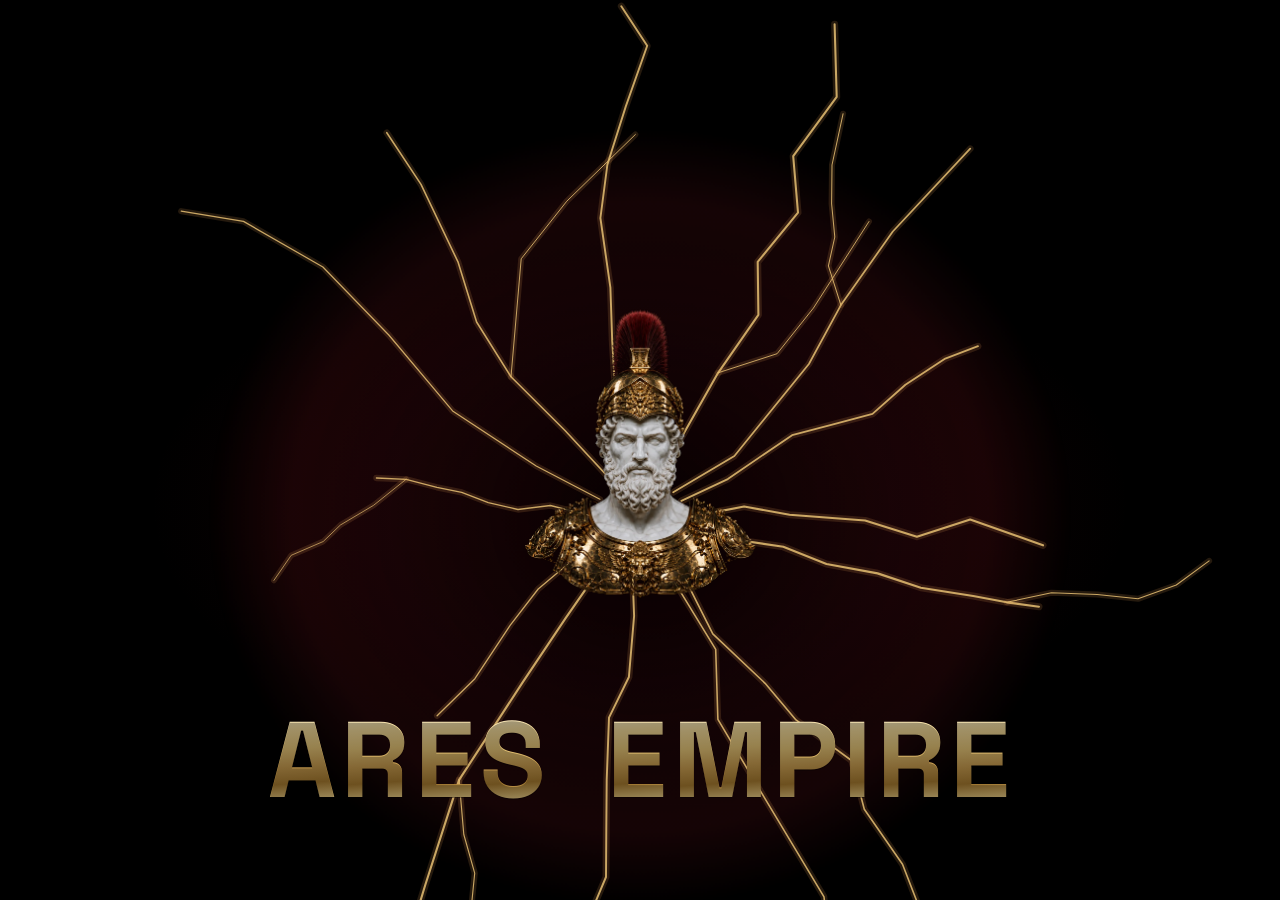
<file: web/index.html>
<!DOCTYPE html>
<html lang="en" data-theme="empire">
<head>
<meta charset="UTF-8" />
<meta name="viewport" content="width=device-width, initial-scale=1, viewport-fit=cover" />
<title>Ares Empire</title>
<link rel="icon" type="image/png" href="brand/ares-bust-icon.png" />
<link rel="apple-touch-icon" href="brand/ares-bust-icon.png" />
<!-- intro anti-flash: while the first-load intro is pending, keep the hub
     hidden behind the bust-slam so the empire never flashes before the intro morphs in.
     boot.jsx adds .ares-booting synchronously and removes it as the intro crossfades. -->
<style>html.ares-booting{background:#000}html.ares-booting #root{visibility:hidden}</style>
<!-- the intro bust downloads first, ahead of the scripts (the intro waits for it) -->
<link rel="preload" as="image" href="brand/ares-bust.webp" type="image/webp" fetchpriority="high" />
<link rel="stylesheet" href="fonts/fonts.css" />
<script src="vendor/lucide-0.460.0.js"></script>
<link rel="stylesheet" href="app/styles.css" />
<link rel="stylesheet" href="app/mobile.css" />
</head>
<body>
<div id="root"></div>

<script src="vendor/react-18.3.1.production.min.js"></script>
<script src="vendor/react-dom-18.3.1.production.min.js"></script>
<script src="vendor/babel-7.29.0.min.js"></script>

<!-- data + non-JSX modules (load before the JSX that consumes them) -->
<script src="app/empire-data.js"></script>
<script src="app/empire-api.js"></script>
<script src="app/empire-intro.js"></script>

<!-- JSX (compiled in-browser by Babel standalone, same as Aresium/Arestoteles) -->
<script type="text/babel" src="app/brand.jsx"></script>
<script type="text/babel" src="app/ring.jsx"></script>
<script type="text/babel" src="app/panels.jsx"></script>
<script type="text/babel" src="app/app.jsx"></script>
<script type="text/babel" src="app/mobile.jsx"></script>
<script type="text/babel" src="app/boot.jsx"></script>
</body>
</html>
</file>
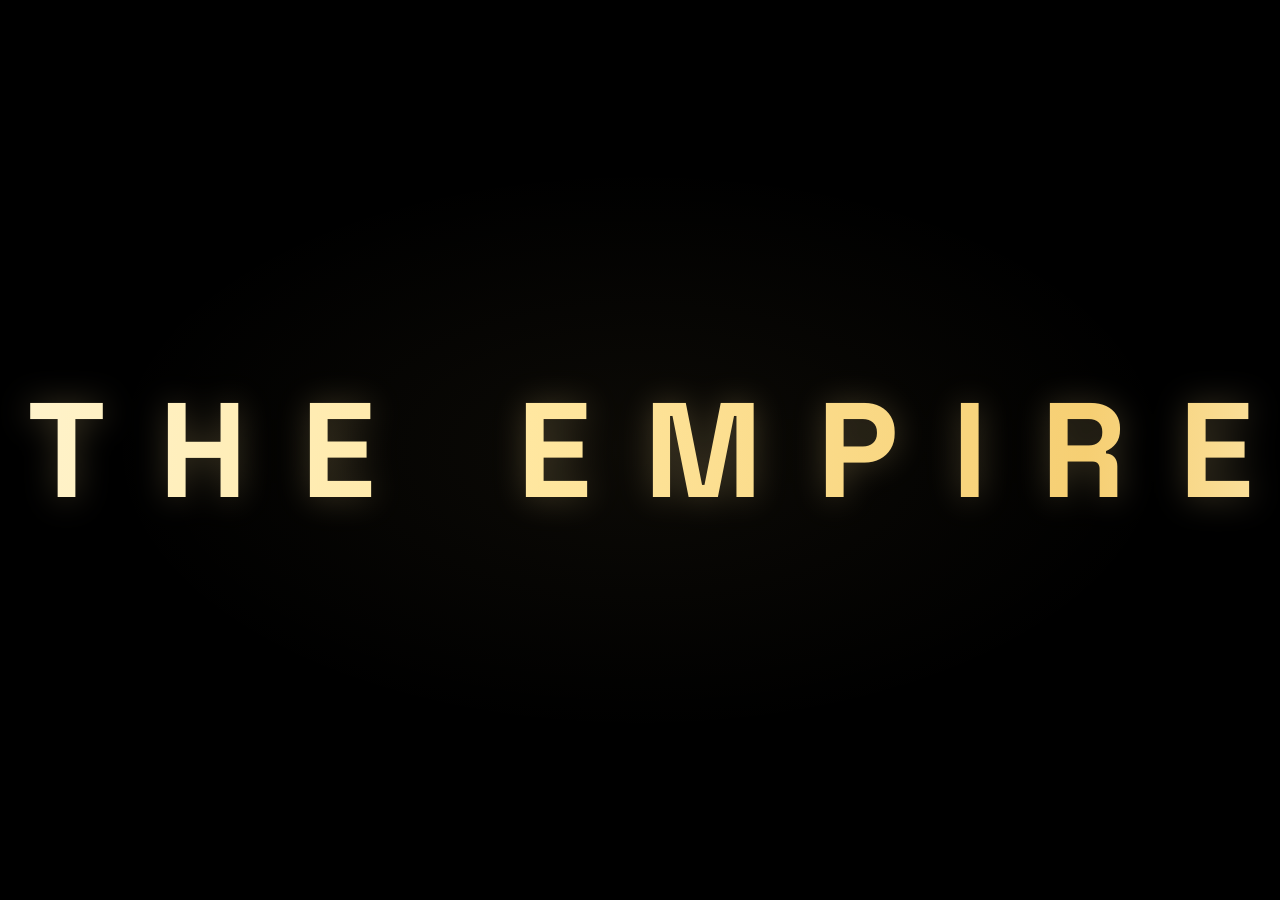
<file: web/wallpaper.html>
<!doctype html>
<html lang="en">
<head>
<meta charset="utf-8" />
<meta name="viewport" content="width=device-width, initial-scale=1, viewport-fit=cover" />
<title>THE EMPIRE — animated wallpaper</title>
<link rel="stylesheet" href="fonts/fonts.css" />
<style>
  /* THE EMPIRE — the hub's gold wordmark, centered on pure black, for a live Mac desktop background.
     This matches the EXACT treatment of `.emp-title` in web/app/styles.css: a brighter champagne-gold
     gradient (220% wide) with a CONTINUOUSLY travelling sheen (titleSheen, 6.5s infinite) — the
     shimmering gold you see on the site — not the one-shot slam shine. Scaled up for wallpaper distance. */
  :root {
    --sheen-period: 6.5s;     /* travelling-sheen loop (site uses 6.5s) */
    --breath-period: 9s;      /* slow glow swell behind the word */
  }
  * { box-sizing: border-box; }
  /* paint pure black on the root too, so nothing underneath ever shows through —
     even the menu-bar / notch safe-area strip at the very top of the screen */
  html { background: #000; }
  html, body { margin: 0; padding: 0; width: 100%; height: 100%; }
  body {
    background: #000;                 /* pure black — true wallpaper ground */
    overflow: hidden;
    font-family: "Space Grotesk", system-ui, -apple-system, sans-serif;
    display: flex; align-items: center; justify-content: center;
    /* a whisper of warm gold ambience so the word doesn't sit on dead black */
    background-image: radial-gradient(60% 45% at 50% 50%, rgba(237,202,119,0.05), transparent 70%);
  }
  /* a fixed, over-sized black backdrop that bleeds past every edge of the
     viewport — guarantees full coverage no matter how Plash insets the web view */
  .bg-fill {
    position: fixed;
    top: -10vh; left: -10vw;
    width: 120vw; height: 120vh;
    background: #000;
    z-index: -1;
  }

  .emp-title {
    margin: 0; text-align: center; white-space: nowrap;
    font-weight: 700; text-transform: uppercase;
    font-size: clamp(40px, 10.5vw, 340px);        /* fills the width edge-to-edge, like the ARESIUM wordmark */
    letter-spacing: 0.4em; text-indent: 0.4em;   /* the indent balances the trailing tracking */
    /* bright, luminous champagne-gold with a travelling sheen — straight from .emp-title */
    background: linear-gradient(95deg, #fff4cf 0%, #ffe7a0 19%, #f6cf73 38%, #fff2c8 51%, #f0c662 66%, #ffeaad 85%, #f7d07a 100%);
    background-size: 220% 100%;
    -webkit-background-clip: text; background-clip: text;
    -webkit-text-fill-color: transparent; color: transparent;
    filter: drop-shadow(0 1px 16px rgba(255,226,150,0.24));
    animation: titleSheen var(--sheen-period) ease-in-out infinite,
               breath var(--breath-period) ease-in-out infinite;
    will-change: background-position, filter;
  }

  /* the gradient slides edge to edge and back — the constant shimmer */
  @keyframes titleSheen { 0%, 100% { background-position: 0% 0; } 50% { background-position: 100% 0; } }
  /* a slow gold bloom layered on top of the sheen's own glow */
  @keyframes breath {
    0%, 100% { filter: drop-shadow(0 1px 16px rgba(255,226,150,0.20)); }
    50%      { filter: drop-shadow(0 1px 30px rgba(255,226,150,0.40)); }
  }

  @media (prefers-reduced-motion: reduce) { .emp-title { animation: none; } }
</style>
</head>
<body>
  <div class="bg-fill"></div>
  <h1 class="emp-title">THE EMPIRE</h1>
</body>
</html>
</file>
<file: web/fonts/fonts.css>
/* The site's fonts, served from this server (no font service): SIL Open Font License 1.1, the texts are the
   OFL-*.txt files next to this one. */
@font-face { font-family: "Space Grotesk"; src: url("SpaceGrotesk-Variable.ttf") format("truetype");
  font-weight: 300 700; font-style: normal; font-display: swap; }
@font-face { font-family: "JetBrains Mono"; src: url("JetBrainsMono-Variable.ttf") format("truetype");
  font-weight: 100 800; font-style: normal; font-display: swap; }
@font-face { font-family: "Cinzel"; src: url("Cinzel-Variable.ttf") format("truetype");
  font-weight: 400 900; font-style: normal; font-display: swap; }
</file>
<file: web/app/styles.css>
/* ============================================================================
   ARES EMPIRE — the hub skin (reworked: clean · modern · professional).

   House language carried over from Aresium + Arestoteles: near-black wall,
   Space Grotesk text, JetBrains Mono numbers, glassmorphism, tight negative
   letter-spacing, restrained motion. The field is now PURE BLACK — no ambient
   washes. Polished gold survives only in the title wordmark; the provinces ride
   neutral white-glass tabs (à la Arestoteles). A dark marble bust, sunk into the
   black, stands at the left edge.
   ============================================================================ */

[data-theme="empire"] {
  --r-card: 16px; --r-row: 13px;
  --mono: "JetBrains Mono", ui-monospace, monospace;
  --sans: "Space Grotesk", system-ui, -apple-system, sans-serif;
  --imp: var(--sans);                         /* imperial caps now ride the sans — modern, not medieval */

  --bg: #070708;                              /* near-black wall, matched to the bust's ground so it floats */
  --ink: #f3f1ea; --ink-2: #a6a39a; --ink-3: #67645c;

  /* polished gold — bright crown highlight → rich body → reflected lower sheen */
  --gold-hi: #fff4d4;
  --gold:    #edca77;
  --gold-2:  #cfa24f;
  --gold-deep: #9a7228;
  --gold-text: linear-gradient(176deg, #fff6db 0%, #f6dd9c 19%, #e8c778 38%, #cca052 55%, #a87c31 72%, #ecce85 88%, #8c6420 100%);
  --gold-glow: rgba(237,202,119,0.16);
  /* project-name gold — a richer, metallic engrave (bright crown → antique body → reflected sheen).
     Reads as polished gold on pure black; paired with a drop-shadow for depth, never flat/cheap. */
  --gold-name: linear-gradient(176deg, #fff3cf 0%, #f6d886 22%, #e6bd62 46%, #cb9a3e 68%, #b07f2c 86%, #f0d289 100%);

  /* background is pure black now — no Mars-red / steel-blue ambient washes. */

  --card: rgba(17,16,20,0.55); --card-2: rgba(27,25,31,0.62);
  --line-soft: rgba(236,224,196,0.10); --line-2: rgba(236,212,150,0.20);
  --hover: rgba(237,202,119,0.06);
  --shadow: 0 30px 70px -32px rgba(0,0,0,0.92);
  --edge: rgba(255,246,222,0.10);
  --glass-edge: linear-gradient(135deg, rgba(255,246,222,0.22), rgba(237,202,119,0.05) 32%, rgba(255,255,255,0.02) 68%, rgba(237,202,119,0.12));
  --spec: radial-gradient(130% 90% at 0% 0%, rgba(255,246,222,0.08), transparent 46%);
}

* { box-sizing: border-box; }
html, body { margin: 0; height: 100%; }
body {
  font-family: var(--sans); background: var(--bg); color: var(--ink);
  -webkit-font-smoothing: antialiased; text-rendering: optimizeLegibility;
  position: relative; overflow: hidden;
}
#root { height: 100%; position: relative; z-index: 1; }
button { font-family: inherit; cursor: pointer; border: none; background: none; color: inherit; }
.tnum { font-variant-numeric: tabular-nums; }
a { color: inherit; text-decoration: none; }

/* a gold gradient clipped to text — the one premium flourish, reused everywhere */
.gold-clip {
  background: var(--gold-text); -webkit-background-clip: text; background-clip: text;
  -webkit-text-fill-color: transparent; color: transparent;
}

/* ============================================================================
   AMBIENT — fixed colour wash behind everything (Mars-red left, steel-blue right),
   plus a vignette so the corners fall to black and the UI stays clean.
   ============================================================================ */
.emp-ambient { position: fixed; inset: 0; z-index: 0; pointer-events: none; overflow: hidden; background: #000; }
/* pure black field — no Mars-red / steel-blue / gold washes. just a soft vignette for depth. */
.emp-ambient::after {
  content: ""; position: absolute; inset: 0;
  background: radial-gradient(125% 110% at 50% 44%, transparent 52%, rgba(0,0,0,0.6) 90%, #000 100%);
}

/* ============================================================================
   THE FIGURE — the marble bust, flush to the left edge. It's a true cut-out PNG
   (transparent ground), so pure black wraps perfectly around it — no blend tricks,
   no mask. Dimmed so it sits in the wall as atmosphere rather than a lit subject.
   ============================================================================ */
.emp-figure { position: fixed; left: 0; top: 0; bottom: 0; z-index: 0; pointer-events: none;
  display: flex; align-items: flex-end; overflow: hidden; transition: opacity .4s ease; }
.emp-figure.recede { opacity: 0.3; }       /* step back so the card board reads clean */
.emp-figure img {
  height: 100%; width: auto; object-fit: contain; object-position: left bottom;
  filter: brightness(0.5) contrast(1.05);          /* dim marble — embedded in the black, not lit */
}

/* ============================================================================
   HUB layout — header (title · controls), the stage (circle / card grid), and
   the timeline strip below.
   ============================================================================ */
.emp-app { position: relative; height: 100%; display: flex; flex-direction: column; z-index: 1;
  padding: clamp(16px, 2.6vh, 28px) clamp(18px, 3vw, 44px) clamp(12px, 2vh, 22px); }

/* ---- top bar: spacer · centered section title · controls ---- */
.emp-top { flex: none; display: grid; grid-template-columns: 1fr auto 1fr; align-items: center; gap: 16px; }
.emp-top-l { justify-self: start; display: inline-flex; align-items: center; }
/* the Ares bust — the empire's crest, top-left */
.emp-crest { height: clamp(44px, 6.6vh, 66px); width: auto; object-fit: contain;
  filter: drop-shadow(0 5px 14px rgba(0,0,0,0.65)) drop-shadow(0 0 18px rgba(255,205,110,0.18)); }
.emp-mark { display: inline-flex; align-items: center; gap: 10px; opacity: 0.9; }
.emp-mark-dot { width: 9px; height: 9px; border-radius: 50%;
  background: linear-gradient(180deg, var(--gold-hi), var(--gold-2)); box-shadow: 0 0 12px -2px var(--gold-glow); }
.emp-mark-k { font-size: 10.5px; font-weight: 600; letter-spacing: 0.32em; text-indent: 0.32em; color: var(--ink-3); }

/* the section title doubles as the primary nav toggle (THE EMPIRE ⇄ PROJECTS) */
.emp-title { justify-self: center; margin: 0; padding: 4px 6px; text-align: center; font-weight: 700;
  font-size: clamp(20px, 2.7vw, 34px); letter-spacing: 0.34em; text-indent: 0.34em; line-height: 1;
  white-space: nowrap; cursor: pointer;
  /* bright, luminous champagne-gold with a travelling sheen — premium, not muddy */
  background: linear-gradient(95deg, #fff4cf 0%, #ffe7a0 19%, #f6cf73 38%, #fff2c8 51%, #f0c662 66%, #ffeaad 85%, #f7d07a 100%);
  background-size: 220% 100%;
  -webkit-background-clip: text; background-clip: text; -webkit-text-fill-color: transparent; color: transparent;
  filter: drop-shadow(0 1px 16px rgba(255,226,150,0.24));
  animation: titleSheen 6.5s ease-in-out infinite;
  transition: filter .2s, opacity .2s; }
.emp-title:hover { filter: drop-shadow(0 1px 18px rgba(255,226,150,0.4)) brightness(1.06); }
.emp-title:active { opacity: 0.85; }
/* default landing reads THE EMPIRE — smaller than the PROJECTS / EXPANSIONS section titles */
.emp-title.is-empire { font-size: clamp(15px, 1.85vw, 22px); letter-spacing: 0.4em; text-indent: 0.4em; }
@keyframes titleSheen { 0%, 100% { background-position: 0% 0; } 50% { background-position: 100% 0; } }

.emp-top-r { justify-self: end; display: inline-flex; align-items: center; gap: 10px; }

/* the EXPAND / PROJECTS toggle — a clean glass pill, label + icon */
.emp-toggle { display: inline-flex; align-items: center; gap: 9px; height: 40px; padding: 0 16px;
  border-radius: 11px; font-size: 12px; font-weight: 650; letter-spacing: 0.18em; text-indent: 0.18em; text-transform: uppercase;
  color: var(--ink-2); border: 1px solid var(--line-soft); background: var(--card);
  -webkit-backdrop-filter: blur(16px) saturate(140%); backdrop-filter: blur(16px) saturate(140%);
  transition: color .2s, border-color .2s, background .2s, transform .08s; }
.emp-toggle:hover { color: var(--gold-hi); border-color: var(--line-2); background: var(--card-2); }
.emp-toggle:active { transform: translateY(1px); }
.emp-toggle.on { color: var(--gold-hi); border-color: var(--line-2); background: rgba(237,202,119,0.08); }
.emp-toggle svg { width: 15px; height: 15px; }

/* logout — quiet icon button */
.emp-logout { width: 40px; height: 40px; display: inline-flex; align-items: center; justify-content: center;
  border-radius: 11px; color: var(--ink-3); border: 1px solid var(--line-soft); background: var(--card);
  -webkit-backdrop-filter: blur(16px); backdrop-filter: blur(16px); transition: all .2s; }
.emp-logout:hover { color: #ff8a8a; border-color: rgba(255,90,90,0.3); background: rgba(255,60,60,0.07); }
.emp-logout svg { width: 16px; height: 16px; }

/* privacy policy + imprint — one quiet line in the bottom-right corner, under the chronicle and the board, in the
   login page's colours. It sits in the app's bottom padding (out of the flex flow), so the circle does not move; the
   board leaves room for it (.grid-wrap). */
.emp-legal { position: absolute; right: clamp(18px, 3vw, 44px); bottom: 6px; z-index: 2;
  font-size: 11px; line-height: 14px; letter-spacing: 0.02em; color: var(--ink-3); white-space: nowrap; }
.emp-legal a { color: #8a8475; transition: color .2s; }
.emp-legal a:hover { color: var(--gold); }

/* ---- the stage: holds the orbital circle OR the card grid ---- */
.emp-stage { flex: 1; min-height: 0; position: relative; }

/* ============================================================================
   THE CIRCLE — a wheel laid on a table, seen FROM THE FRONT, so the orbit reads
   almost as a line. The focused province sits at the front (low-centre); neighbours
   fall away to the sides; the far side is hidden (JS). The timeline runs parallel
   just beneath it — both live in .orbit-zone, on the right, clear of the bust.
   ============================================================================ */
.orbit-zone { position: absolute; left: 39%; right: 3%; top: 0; bottom: 0;
  display: flex; flex-direction: column; align-items: stretch; justify-content: center; gap: clamp(10px, 2vh, 26px); }

/* the circle's view-point (the front tab) is offset right & down from centre. The shift is in
   vw on purpose: 1vw = 1% of screen width, so on the ~52.5cm display 20.95vw ≈ 11cm right and
   5.71vw ≈ 3cm down — the whole wheel travels with its focus. */
.ring-scene { position: relative; flex: none; width: 100%; height: clamp(206px, 33vh, 312px);
  touch-action: pan-y; user-select: none; --front-y: 68%;
  transform: translate(20.95vw, 5.71vw); }
.ring { position: absolute; inset: 0; z-index: 1; }

/* the provinces revolve on an invisible orbit — no rim line, no golden halo behind them. */

/* a province tab — a horizontal rectangle: mark on the left, NAME over STATUS on the right */
/* neutral glass tab — same house glass as the Arestoteles cards: white hairline edge,
   white spec, no gold. The focused tab brightens with a white ring, not a gold glow. */
.ring-tab { position: absolute; left: 50%; top: var(--front-y); width: 268px; height: 98px;
  display: flex; align-items: center; gap: 15px; padding: 0 18px;
  border: 1px solid rgba(255,255,255,0.08); border-radius: var(--r-card);
  background: linear-gradient(rgba(16,16,21,0.62), rgba(16,16,21,0.62)) padding-box,
    linear-gradient(135deg, rgba(255,255,255,0.22), rgba(255,255,255,0.04) 32%, rgba(255,255,255,0.02) 68%, rgba(255,255,255,0.10)) border-box;
  -webkit-backdrop-filter: blur(13px) saturate(135%); backdrop-filter: blur(13px) saturate(135%);
  box-shadow: var(--shadow), inset 0 1px 0 rgba(255,255,255,0.10);
  cursor: pointer; will-change: transform, opacity;
  transition: border-color .25s, box-shadow .3s, background .25s; }
.ring-tab::before { content: ""; position: absolute; inset: 0; border-radius: inherit; pointer-events: none;
  background: radial-gradient(130% 90% at 0% 0%, rgba(255,255,255,0.07), transparent 46%); }
.ring-tab.is-front {
  border-color: rgba(255,255,255,0.20);
  box-shadow: inset 0 0 0 1px rgba(255,255,255,0.10), 0 26px 60px -26px rgba(0,0,0,0.95), inset 0 1px 0 rgba(255,255,255,0.12);
  background: linear-gradient(rgba(26,27,33,0.64), rgba(20,21,26,0.64)) padding-box,
    linear-gradient(135deg, rgba(255,255,255,0.26), rgba(255,255,255,0.05) 32%, rgba(255,255,255,0.03) 68%, rgba(255,255,255,0.12)) border-box; }
/* smooth revolve only when snapping/stepping; instant while dragging */
.ring.settling .ring-tab { transition: transform .5s cubic-bezier(.22,.7,.2,1), opacity .42s, filter .42s, border-color .25s, box-shadow .3s, background .25s; }

.tab-logo { width: 58px; height: 58px; flex: none; display: flex; align-items: center; justify-content: center; }
.tab-logo img { width: 100%; height: 100%; object-fit: contain; filter: drop-shadow(0 8px 18px rgba(0,0,0,0.55)); }
.tab-mono { width: 54px; height: 54px; border-radius: 13px; display: flex; align-items: center; justify-content: center;
  font-weight: 700; font-size: 26px; color: var(--ink); border: 1px solid rgba(255,255,255,0.12);
  background: radial-gradient(120% 120% at 30% 20%, rgba(255,255,255,0.08), rgba(0,0,0,0.2)); }
.tab-body { display: flex; flex-direction: column; gap: 5px; min-width: 0; }
.tab-name { font-weight: 700; font-size: 16.5px; letter-spacing: 0.10em; text-transform: uppercase;
  white-space: nowrap; overflow: hidden; text-overflow: ellipsis;
  background: var(--gold-name); -webkit-background-clip: text; background-clip: text;
  -webkit-text-fill-color: transparent; color: transparent;
  filter: drop-shadow(0 1px 1px rgba(0,0,0,0.55)); }
.tab-status { font-size: 9.5px; font-weight: 600; letter-spacing: 0.22em; text-indent: 0.22em; text-transform: uppercase; }
.st-live  { color: #6fcf9b; } .st-wip { color: var(--gold-2); } .st-hold { color: #84b6ff; } .st-scout { color: var(--ink-3); }
.st-muster { color: #c8a25f; }    /* declared, gearing up — a muted bronze (not the live/building tones) */
/* in the ring tabs, the WIP status word drops its gold for a neutral tone (no glimmer) */
.tab-status.st-wip { color: var(--ink-2); }

/* spin hint under the circle */
.ring-hint { position: absolute; left: 50%; bottom: 2px; transform: translateX(-50%);
  display: inline-flex; align-items: center; gap: 9px; font-family: var(--mono); font-size: 11px;
  letter-spacing: 0.02em; color: var(--ink-3); opacity: 0.8; pointer-events: none; white-space: nowrap; }
.ring-hint kbd { font-family: var(--mono); font-size: 10.5px; color: var(--ink-2);
  border: 1px solid var(--line-soft); border-radius: 5px; padding: 1px 6px; }

/* freshly-conquered province materialising onto the ring */
@keyframes throneRise {
  0% { opacity: 0; transform: scale(.7) translateY(20px); }
  100% { opacity: 1; transform: none; }
}
.ring-tab.rising { animation: throneRise .9s cubic-bezier(.2,.8,.25,1) both; }

/* ============================================================================
   THE CARD GRID — "project mode": provinces leave the circle for a clean,
   count-adaptive board (2 → L/R · 3 → L/M/R · 4 → quadrants · …) with context
   under each. The SAME grid renders the EXPANSIONS (plans).
   ============================================================================ */
.grid-wrap { position: absolute; inset: 0 0 14px; display: flex; flex-direction: column; }   /* 14px: the legal line's room */
.grid-bar { flex: none; display: flex; align-items: center; justify-content: center; height: 34px; }
.grid-back { display: inline-flex; align-items: center; gap: 8px; font-size: 11.5px; font-weight: 600;
  letter-spacing: 0.18em; text-indent: 0.18em; text-transform: uppercase; color: var(--ink-3);
  padding: 7px 14px; border-radius: 10px; border: 1px solid transparent; transition: all .2s; }
.grid-back:hover { color: var(--ink); border-color: rgba(255,255,255,0.12); background: rgba(255,255,255,0.04); }
.grid-back svg { width: 14px; height: 14px; }

.card-grid { flex: 1; min-height: 0; display: grid; gap: clamp(22px, 2.8vw, 48px);
  padding: clamp(10px, 1.8vh, 22px) clamp(6px, 1.2vw, 20px) 6px; align-content: center; justify-items: stretch; }

.proj-card { position: relative; display: flex; flex-direction: column; text-align: left;
  padding: clamp(22px, 2.3vw, 32px); border-radius: var(--r-card); overflow: hidden;
  border: 1px solid rgba(255,255,255,0.08);
  background: linear-gradient(rgba(18,18,23,0.62), rgba(13,13,17,0.66)) padding-box,
    linear-gradient(135deg, rgba(255,255,255,0.22), rgba(255,255,255,0.04) 32%, rgba(255,255,255,0.02) 68%, rgba(255,255,255,0.10)) border-box;
  -webkit-backdrop-filter: blur(26px) saturate(150%); backdrop-filter: blur(26px) saturate(150%);
  box-shadow: var(--shadow), inset 0 1px 0 rgba(255,255,255,0.10);
  transition: transform .25s cubic-bezier(.2,.7,.25,1), border-color .25s, box-shadow .3s;
  opacity: 0; animation: cardIn .55s cubic-bezier(.2,.7,.25,1) both; }
.proj-card::before { content: ""; position: absolute; inset: 0; border-radius: inherit; pointer-events: none;
  background: radial-gradient(130% 90% at 0% 0%, rgba(255,255,255,0.06), transparent 46%); }
.proj-card:hover { transform: translateY(-4px); border-color: rgba(255,255,255,0.2);
  box-shadow: inset 0 0 0 1px rgba(255,255,255,0.10), 0 40px 80px -34px rgba(0,0,0,0.95), inset 0 1px 0 rgba(255,255,255,0.12); }
button.proj-card { cursor: pointer; }
@keyframes cardIn { 0% { opacity: 0; transform: translateY(22px) scale(.96); } 100% { opacity: 1; transform: none; } }

.pc-top { display: flex; align-items: center; gap: 15px; margin-bottom: 14px; }
.pc-logo { width: 60px; height: 60px; flex: none; display: flex; align-items: center; justify-content: center; }
.pc-logo img { width: 100%; height: 100%; object-fit: contain; filter: drop-shadow(0 10px 22px rgba(0,0,0,0.55)); }
.pc-logo .tab-mono { width: 56px; height: 56px; font-size: 27px; }
.pc-id { display: flex; flex-direction: column; gap: 6px; min-width: 0; }
.pc-name { font-weight: 700; font-size: clamp(18px, 1.5vw, 23px); letter-spacing: 0.06em; text-transform: uppercase;
  background: var(--gold-name); -webkit-background-clip: text; background-clip: text;
  -webkit-text-fill-color: transparent; color: transparent;
  filter: drop-shadow(0 1px 1px rgba(0,0,0,0.55)); }
.pc-status { font-size: 9.5px; font-weight: 600; letter-spacing: 0.22em; text-transform: uppercase; }
.pc-blurb { font-size: 13.5px; line-height: 1.6; color: var(--ink-2); font-weight: 450; text-wrap: pretty; flex: 1; }
.pc-foot { display: flex; align-items: center; justify-content: space-between; gap: 10px; margin-top: 18px;
  padding-top: 14px; border-top: 1px solid var(--line-soft); }
.pc-domain { font-family: var(--mono); font-size: 11.5px; color: var(--ink-3); }
.pc-visit { display: inline-flex; align-items: center; gap: 6px; font-size: 11px; font-weight: 650;
  letter-spacing: 0.14em; text-indent: 0.14em; text-transform: uppercase; color: var(--ink-2); transition: color .2s, gap .2s; }
.proj-card:hover .pc-visit { color: var(--ink); gap: 9px; }
.pc-visit svg { width: 13px; height: 13px; }

/* the "claim new ground" card that ends the expansions board */
.proj-card.is-new { align-items: center; justify-content: center; text-align: center; border-style: dashed;
  background: linear-gradient(rgba(14,14,18,0.4), rgba(11,11,15,0.44)) padding-box,
    linear-gradient(135deg, rgba(255,255,255,0.18), rgba(255,255,255,0.04) 40%, rgba(255,255,255,0.10)) border-box; color: var(--ink-3); }
.proj-card.is-new:hover { color: var(--ink); }
.pc-new-mark { width: 52px; height: 52px; border-radius: 50%; display: flex; align-items: center; justify-content: center;
  border: 1.5px dashed rgba(255,255,255,0.2); margin-bottom: 14px; }
.pc-new-mark svg { width: 24px; height: 24px; }

/* ============================================================================
   THE CHRONICLE LOG — under the circle, on the right. A bright golden line with
   live golden dust radiating off it (canvas), the busts of the updated projects as
   its markers (sitting on the line), and the log entry beneath each.
   --log-line-y must match LINE_Y in panels.jsx (the busts' centre on the line).
   ============================================================================ */
.emp-log { position: absolute; left: 39vw; right: 3vw; bottom: clamp(28px, 7vh, 92px);
  height: 178px; --log-line-y: 34px; z-index: 1; pointer-events: none; }
/* the wrapper stays click-through (so the bust/ring behind it stay reachable), but the
   scrolling strip itself must be grabbable — otherwise its scrollbar can't be dragged. */
.emp-log .log-track { pointer-events: auto; }
.log-dust { position: absolute; inset: 0; width: 100%; height: 100%; pointer-events: none; z-index: 0; }
.log-track { position: relative; z-index: 1; height: 100%; display: flex; align-items: flex-start;
  justify-content: flex-start; gap: clamp(16px, 2vw, 40px); padding: 0 clamp(10px, 2vw, 28px);
  overflow-x: auto; overflow-y: hidden; scroll-behavior: smooth; overscroll-behavior-x: contain;
  scrollbar-width: thin; scrollbar-color: rgba(237,202,119,0.32) transparent; }
.log-track::-webkit-scrollbar { height: 6px; }
.log-track::-webkit-scrollbar-track { background: transparent; }
.log-track::-webkit-scrollbar-thumb { background: rgba(237,202,119,0.28); border-radius: 4px; }
.log-track::-webkit-scrollbar-thumb:hover { background: rgba(237,202,119,0.5); }
/* fixed-width nodes so the strip scrolls instead of squeezing — oldest left, newest right */
.log-node { flex: 0 0 clamp(178px, 17vw, 224px); display: flex; flex-direction: column; align-items: center; text-align: center; }

/* the marker: the project's bust in a glowing golden coin, centred on the line */
.log-bust { width: 50px; height: 50px; margin-top: calc(var(--log-line-y) - 25px); border-radius: 50%;
  display: flex; align-items: center; justify-content: center; overflow: hidden; flex: none;
  background: radial-gradient(circle at 50% 38%, rgba(255,228,160,0.22), rgba(8,7,5,0.55));
  border: 1.5px solid rgba(255,222,150,0.75);
  box-shadow: 0 0 16px -2px rgba(255,206,112,0.65), 0 0 4px rgba(255,232,170,0.5), inset 0 0 9px rgba(255,224,150,0.22); }
.log-bust img { width: 84%; height: 84%; object-fit: contain; filter: drop-shadow(0 2px 4px rgba(0,0,0,0.65)); }

.log-meta { display: flex; align-items: baseline; gap: 7px; margin-top: 14px; }
.log-proj { font-family: var(--mono); font-size: 9.5px; font-weight: 700; letter-spacing: 0.16em;
  text-transform: uppercase; color: var(--gold-2); }
.log-dot { color: var(--ink-3); font-size: 10px; }
.log-date { font-family: var(--mono); font-size: 10.5px; color: var(--ink-3); letter-spacing: 0.02em; }
.log-text { font-size: 12px; line-height: 1.55; color: var(--ink-2); font-weight: 450; text-wrap: pretty; margin-top: 6px;
  display: -webkit-box; -webkit-line-clamp: 3; -webkit-box-orient: vertical; overflow: hidden; }

/* ============================================================================
   BUTTONS
   ============================================================================ */
.emp-btn { height: 44px; padding: 0 20px; font-size: 13px; font-weight: 650; letter-spacing: 0.06em;
  border-radius: 12px; color: #1a1206; transition: filter .18s, transform .06s;
  background: linear-gradient(180deg, var(--gold-hi), var(--gold-2)); }
.emp-btn:hover { filter: brightness(1.05); }
.emp-btn:active { transform: translateY(1px); }
.emp-btn:disabled { opacity: .5; cursor: default; }
.emp-btn-ghost { height: 44px; padding: 0 18px; font-size: 13px; font-weight: 600; letter-spacing: 0.02em;
  border-radius: 12px; color: var(--ink-2); border: 1px solid var(--line-soft); background: var(--card); transition: all .2s; }
.emp-btn-ghost:hover { color: var(--gold-hi); border-color: var(--line-2); background: var(--card-2); }

/* ============================================================================
   THE FORGE — CONQUER opens here (centered modal over a dimmed hub).
   ============================================================================ */
.scrim { position: fixed; inset: 0; z-index: 60; background: rgba(2,2,4,0.62);
  -webkit-backdrop-filter: blur(4px); backdrop-filter: blur(4px); opacity: 0; animation: fadeIn .25s ease forwards; }
@keyframes fadeIn { to { opacity: 1; } }
.panel-x { width: 34px; height: 34px; display: inline-flex; align-items: center; justify-content: center;
  border: 1px solid var(--line-soft); border-radius: 10px; color: var(--ink-2); transition: all .2s; }
.panel-x:hover { color: var(--gold-hi); border-color: var(--line-2); }

.forge { position: fixed; inset: 0; z-index: 62; display: grid; place-items: center; padding: 24px; }
.forge-card { position: relative; width: min(96vw, 560px); max-height: 92vh; overflow-y: auto; padding: 30px 30px 26px;
  border: 1px solid var(--line-2); border-radius: 22px;
  background: linear-gradient(rgba(16,14,18,0.92), rgba(10,9,12,0.95));
  -webkit-backdrop-filter: blur(30px) saturate(150%); backdrop-filter: blur(30px) saturate(150%);
  box-shadow: var(--shadow), inset 0 1px 0 var(--edge);
  transform: scale(.97); opacity: 0; animation: forgeIn .4s cubic-bezier(.2,.8,.25,1) forwards; }
@keyframes forgeIn { to { transform: none; opacity: 1; } }
/* More apps (a member's "+"): the Forge's frame over a dimmed hub, one row per app. */
.forge.more { background: rgba(2,2,4,0.55); -webkit-backdrop-filter: blur(4px); backdrop-filter: blur(4px); }
.more-list { display: flex; flex-direction: column; border-top: 1px solid var(--line-soft); }
.more-row { display: grid; grid-template-columns: 52px minmax(0, 1fr) auto; align-items: center; gap: 16px;
  padding: 16px 2px; border-bottom: 1px solid var(--line-soft); }
.more-logo { width: 52px; height: 52px; }
.more-logo .tab-mono { width: 46px; height: 46px; font-size: 22px; }
.more-id { min-width: 0; display: flex; flex-direction: column; gap: 5px; }
.more-name { font-size: 16px; }
.more-blurb { font-size: 12.5px; line-height: 1.5; color: var(--ink-2); text-wrap: pretty; }
.more-act .emp-btn { height: 40px; padding: 0 16px; font-size: 12.5px; white-space: nowrap; }
.more-state { display: inline-flex; align-items: center; gap: 7px; font-size: 11px; font-weight: 600; letter-spacing: 0.08em;
  text-transform: uppercase; color: var(--ink-3); white-space: nowrap; }
.more-state.is-asked { color: var(--gold-2); text-transform: none; letter-spacing: 0.02em; font-size: 12px; }
.more-error { margin: 0 0 16px; padding: 12px 14px; border-radius: 12px; font-size: 13px; color: #e0b4a6;
  border: 1px solid rgba(207,143,120,0.3); background: rgba(58,34,34,0.3); }
.more-empty { font-size: 13px; color: var(--ink-3); text-align: center; padding: 18px 0 6px; }
.forge-k { font-size: 10.5px; font-weight: 700; letter-spacing: 0.30em; text-indent: 0.30em; color: var(--gold-2); text-align: center; }
.forge-h { font-size: 25px; font-weight: 700; letter-spacing: -0.01em; text-align: center; margin: 7px 0 4px;
  background: var(--gold-text); -webkit-background-clip: text; background-clip: text; -webkit-text-fill-color: transparent; }
.forge-sub { font-size: 13px; color: var(--ink-3); text-align: center; margin-bottom: 22px; text-wrap: pretty; }
.forge-field { margin-bottom: 16px; }
.forge-label { font-size: 9.5px; font-weight: 700; letter-spacing: 0.22em; text-transform: uppercase; color: var(--gold-2);
  display: block; margin-bottom: 8px; }
.forge-input, .forge-textarea { width: 100%; padding: 13px 15px; font-size: 15px; color: var(--ink); font-family: var(--sans);
  border: 1px solid var(--line-soft); border-radius: 12px; background: rgba(255,255,255,0.03); outline: none;
  transition: border-color .18s, background .18s; }
.forge-input:focus, .forge-textarea:focus { border-color: var(--gold-2); background: rgba(237,202,119,0.05); }
.forge-input.mono { font-family: var(--mono); letter-spacing: 0.02em; }
.forge-textarea { resize: vertical; min-height: 78px; line-height: 1.5; }
.forge-hintline { font-family: var(--mono); font-size: 11.5px; color: var(--ink-3); margin-top: 7px; }
.forge-hintline b { color: var(--gold-2); }
.forge-actions { display: flex; gap: 10px; margin-top: 22px; }
.forge-actions .emp-btn, .forge-actions .emp-btn-ghost { flex: 1; }

.handoff-step { margin-bottom: 18px; }
.handoff-num { font-size: 9.5px; font-weight: 700; letter-spacing: 0.2em; color: var(--gold-2); }
.handoff-h { font-size: 14.5px; font-weight: 650; color: var(--ink); margin: 4px 0 8px; }
.codeblock { position: relative; border: 1px solid var(--line-soft); border-radius: 12px; background: rgba(0,0,0,0.42); }
.codeblock pre { margin: 0; padding: 13px 15px; overflow-x: auto; font-family: var(--mono); font-size: 12px;
  line-height: 1.6; color: var(--ink-2); white-space: pre; scrollbar-width: thin; }
.copy-btn { position: absolute; top: 8px; right: 8px; height: 28px; padding: 0 11px; font-size: 11px; font-weight: 600;
  letter-spacing: 0.04em; border-radius: 8px; color: var(--ink-2); border: 1px solid var(--line-soft);
  background: rgba(20,18,14,0.85); transition: all .18s; display: inline-flex; align-items: center; gap: 6px; }
.copy-btn:hover { color: var(--gold-hi); border-color: var(--line-2); }
.copy-btn.done { color: #6ee0a0; border-color: rgba(110,224,160,0.5); }
.copy-btn svg { width: 13px; height: 13px; }

/* ============================================================================
   THE PROVINCE PAGE — a board card morphs to fill the screen (its rect animates to
   the viewport, then the content fades in). Neutral glass; the NAME is golden and
   links to the live site. Sections show a tidy empty state until they're written.
   ============================================================================ */
.pd-scrim { position: fixed; inset: 0; z-index: 70; background: rgba(0,0,0,0.55);
  -webkit-backdrop-filter: blur(3px); backdrop-filter: blur(3px); opacity: 0; animation: fadeIn .3s ease forwards; }
.pd-panel { position: fixed; overflow: hidden; z-index: 71;
  border: 1px solid rgba(255,255,255,0.10);
  /* Arestoteles-style ground: near-black with crimson glows top-centre + lower-right */
  background:
    radial-gradient(72% 52% at 50% -14%, rgba(216,26,52,0.22), transparent 60%),
    radial-gradient(60% 52% at 92% 116%, rgba(150,14,38,0.18), transparent 58%),
    linear-gradient(180deg, #08080a, #050506);
  box-shadow: 0 50px 130px -40px rgba(0,0,0,0.95);
  transition: top .42s cubic-bezier(.4,.85,.2,1), left .42s cubic-bezier(.4,.85,.2,1),
    width .42s cubic-bezier(.4,.85,.2,1), height .42s cubic-bezier(.4,.85,.2,1), border-radius .42s ease; }
.pd-close { position: absolute; top: 22px; right: 26px; z-index: 3; width: 42px; height: 42px;
  display: inline-flex; align-items: center; justify-content: center; border-radius: 12px;
  color: var(--ink-2); border: 1px solid var(--line-soft); background: var(--card);
  -webkit-backdrop-filter: blur(14px); backdrop-filter: blur(14px); transition: all .2s; }
.pd-close:hover { color: var(--ink); border-color: rgba(255,255,255,0.2); background: var(--card-2); }
.pd-close svg { width: 18px; height: 18px; }

.pd-inner { height: 100%; overflow-y: auto; display: flex; flex-direction: column;
  align-items: center; justify-content: safe center;
  padding: clamp(26px, 4.5vh, 60px) clamp(18px, 3vw, 44px);
  opacity: 0; transition: opacity .3s ease .16s; }
.pd-panel.open .pd-inner { opacity: 1; }
.pd-content { width: min(1680px, 93vw); --pd-gap: clamp(18px, 1.8vw, 32px); }

/* header — a centred column: bust · shiny name · status/domain */
.pd-head { display: flex; flex-direction: column; align-items: center; text-align: center; gap: 13px;
  margin-bottom: clamp(14px, 1.8vw, 22px); }
.pd-logo { width: clamp(64px, 6.5vw, 92px); height: clamp(64px, 6.5vw, 92px); flex: none; display: flex; align-items: center; justify-content: center; }
.pd-logo img { width: 100%; height: 100%; object-fit: contain; filter: drop-shadow(0 12px 26px rgba(0,0,0,0.55)); }
.pd-logo .tab-mono { width: 100%; height: 100%; font-size: clamp(28px, 3vw, 40px); }
.pd-name { display: inline-flex; align-items: center; gap: 14px; color: var(--gold-2); cursor: pointer;
  font-weight: 700; font-size: clamp(30px, 4.4vw, 58px); letter-spacing: 0.02em; text-transform: uppercase;
  transition: gap .2s, filter .2s; }
/* shiny, like THE EMPIRE — a travelling champagne sheen (expanded view only) */
.pd-name-t { background: linear-gradient(95deg, #fff4cf 0%, #ffe7a0 19%, #f6cf73 38%, #fff2c8 51%, #f0c662 66%, #ffeaad 85%, #f7d07a 100%);
  background-size: 220% 100%; -webkit-background-clip: text; background-clip: text;
  -webkit-text-fill-color: transparent; color: transparent;
  filter: drop-shadow(0 1px 14px rgba(255,226,150,0.22)); animation: titleSheen 6.5s ease-in-out infinite; }
.pd-name svg { width: clamp(18px, 2vw, 24px); height: clamp(18px, 2vw, 24px); opacity: .75; }
.pd-name:hover { gap: 19px; filter: brightness(1.06); }
.pd-sub { display: flex; align-items: center; justify-content: center; gap: 16px; }
.pd-sub .pc-status { font-size: 10px; }
.pd-domain { font-family: var(--mono); font-size: 13px; color: var(--ink-3); letter-spacing: 0.01em; }

/* overview — centred across the page, with a subtle divider beneath */
.pd-lead { max-width: 860px; margin: clamp(6px,1vw,12px) auto 0; text-align: center; text-wrap: balance;
  font-size: clamp(16px, 1.45vw, 21px); line-height: 1.65; color: var(--ink); font-weight: 450; }
.pd-divider { width: min(440px, 62%); height: 1px; margin: clamp(20px,2.4vw,32px) auto clamp(26px,3vw,42px);
  background: linear-gradient(90deg, transparent, rgba(255,234,176,0.5), transparent); }

/* the section "tabs" — label pulled out & centred above an Arestoteles-style glass box */
.pd-grid { display: grid; grid-template-columns: repeat(3, minmax(0, 1fr)); gap: var(--pd-gap); align-items: start;
  margin-bottom: clamp(20px, 2.2vw, 34px); }
.pd-sec { display: flex; flex-direction: column; }
.pd-sec-label { text-align: center; font-size: 11px; font-weight: 700; letter-spacing: 0.22em; text-transform: uppercase;
  color: var(--ink-2); margin-bottom: 13px; }
.pd-sec-box { border: 1px solid rgba(255,255,255,0.08); border-radius: var(--r-card); padding: clamp(18px, 1.7vw, 26px);
  background: linear-gradient(rgba(20,18,22,0.5), rgba(13,12,16,0.55)) padding-box,
    linear-gradient(135deg, rgba(255,255,255,0.20), rgba(255,255,255,0.04) 32%, rgba(255,255,255,0.02) 68%, rgba(255,255,255,0.10)) border-box;
  -webkit-backdrop-filter: blur(26px) saturate(150%); backdrop-filter: blur(26px) saturate(150%);
  box-shadow: var(--shadow), inset 0 1px 0 rgba(255,255,255,0.08); min-height: clamp(108px, 13vh, 148px); }

.pd-addons-wrap { display: flex; justify-content: center; margin-bottom: clamp(24px, 3vw, 44px); }
.pd-addons { width: calc((100% - 2 * var(--pd-gap)) / 3); min-width: 250px; }

.pd-p { font-size: 14px; line-height: 1.7; color: var(--ink-2); margin: 0; text-wrap: pretty; }
.pd-list { margin: 0; padding: 0; list-style: none; display: flex; flex-direction: column; gap: 9px; }
.pd-list li { position: relative; padding-left: 18px; font-size: 13.5px; line-height: 1.55; color: var(--ink-2); text-align: left; }
.pd-list li::before { content: ""; position: absolute; left: 2px; top: 8px; width: 5px; height: 5px; border-radius: 50%;
  background: var(--gold-2); opacity: 0.85; }
.pd-empty { font-size: 13px; color: var(--ink-3); font-style: italic; text-align: center; }

/* change log — the same shiny golden timeline as the main page */
.pd-tl-wrap { margin-top: clamp(6px, 1vw, 14px); }
.pd-tl { position: relative; height: 166px; --log-line-y: 34px; margin-top: 10px; }
.pd-tl .log-track { justify-content: flex-start; }

/* ============================================================================
   INTRO — the bust slams onto the wall; cracks burst from the root all at once
   and grow outward; "ARES EMPIRE" slams in, in polished gold with a single shine.
   ============================================================================ */
.intro-overlay { position: fixed; inset: 0; z-index: 9000; background: #000; overflow: hidden; will-change: opacity; }
.intro-shake { position: absolute; inset: 0; will-change: transform; }
.intro-stage { position: absolute; inset: 0; overflow: hidden; perspective: 1200px;
  background: radial-gradient(60% 46% at 50% 56%, rgba(150,18,30,0.16), transparent 64%), #000; }
.intro-bust { position: absolute; aspect-ratio: 0.785; transform-origin: center; will-change: transform; }
.intro-bust-ph, .intro-bust-img { position: absolute; inset: 0; }
.intro-bust-img { width: 100%; height: 100%; object-fit: contain; }
/* no drop-shadow on the bust: it's redrawn at ~3x size during the fall, and a black shadow on the
   black wall barely shows */
.intro-bust-ph { border-radius: 12px; overflow: hidden; transition: opacity .3s ease;
  background: linear-gradient(143deg, #efece7 0%, #dad6cf 26%, #bdb8af 52%, #98938a 76%, #7a756d 100%);
  box-shadow: inset 0 2px 0 rgba(255,255,255,0.55), inset 0 -16px 30px rgba(0,0,0,0.28), 0 30px 60px rgba(0,0,0,0.6); }
.bust-ph-vein { position: absolute; inset: 0; opacity: 0.55; mix-blend-mode: soft-light;
  background: linear-gradient(118deg, transparent 28%, rgba(255,255,255,0.5) 30%, transparent 33%),
    linear-gradient(72deg, transparent 58%, rgba(70,66,60,0.5) 60%, transparent 63%); }
.bust-ph-cap { position: absolute; left: 0; right: 0; bottom: 10%; text-align: center; font-family: var(--mono);
  font-size: clamp(10px,1.5vw,15px); font-weight: 600; letter-spacing: 0.34em; color: rgba(50,46,40,0.62); text-indent: 0.34em; }

/* impact crater — a scorched, faintly red-rimmed depression under the bust */
.intro-crater { position: absolute; will-change: transform, opacity;
  background: radial-gradient(closest-side, rgba(0,0,0,0.72), rgba(40,8,12,0.4) 42%, rgba(214,42,58,0.10) 66%, transparent 82%); }

/* the cracks — fine gold fissures with a brief white-hot core (refined, not molten glare) */
.intro-cracks { position: absolute; inset: 0; width: 100%; height: 100%; pointer-events: none; }
/* no filters here: a filter per path is re-rendered every frame while the cracks grow */
.intro-crack { fill: none; stroke: #e7c074; opacity: 0.85; stroke-linecap: round; stroke-linejoin: round; }
.intro-crack.core { stroke: #fff6df; opacity: 0.9; }
.intro-crack-glow { fill: none; stroke: rgba(226,160,90,0.16); stroke-linecap: round; stroke-linejoin: round; }

.intro-dust { position: absolute; transform: translate(-50%,-50%); border-radius: 50%; will-change: transform, opacity;
  background: radial-gradient(closest-side, rgba(120,30,34,0.4), rgba(80,16,22,0.14) 56%, transparent 76%); }
.intro-flash { position: absolute; inset: 0; pointer-events: none; opacity: 0;
  background: radial-gradient(46% 40% at 50% 56%, #fff3d0, rgba(255,206,122,0.5) 40%, transparent 72%); }

.intro-band { position: absolute; left: 0; right: 0; bottom: 0; height: 24vh; min-height: 130px;
  display: flex; align-items: center; justify-content: center; padding: 0 clamp(16px,4vw,48px) 7vh; opacity: 0; }
.ares-word { display: flex; justify-content: center; gap: 0.03em; width: 100%; max-width: 1120px;
  font-weight: 700; letter-spacing: 0.02em; line-height: 0.9; font-size: clamp(40px, 8.4vw, 138px); }
.ares-word span { position: relative; will-change: transform, opacity;
  background: var(--gold-text); -webkit-background-clip: text; background-clip: text;
  -webkit-text-fill-color: transparent; color: transparent;
  text-shadow: 0 1px 0 rgba(0,0,0,0.35); }
/* a single specular sweep that crosses the gold once, on reveal */
.ares-word.shine span {
  background-image: var(--gold-text),
    linear-gradient(105deg, transparent 42%, rgba(255,255,255,0.92) 50%, transparent 58%);
  background-size: 100% 100%, 250% 100%;
  background-position: 0 0, -120% 0;
  -webkit-background-clip: text; background-clip: text;
  animation: goldShine 1.1s ease-out 0s 1 both; }     /* fires when JS adds .shine, after the slam */
@keyframes goldShine { to { background-position: 0 0, 130% 0; } }

/* ============================================================================
   reduced motion + responsive
   ============================================================================ */
@media (prefers-reduced-motion: reduce) {
  .intro-overlay { display: none; }
  .proj-card { animation: none; opacity: 1; }
  .ares-word.shine span { animation: none; }
}

@media (max-width: 1080px) {
  .ring-scene { transform: translate(14vw, 4vw); }   /* gentler shift on smaller screens */
  .emp-figure img { height: 86%; }
}
@media (max-width: 820px) {
  .emp-figure { opacity: 0.24; }                 /* recede the bust so the circle/grid own the screen */
  .ring-scene { transform: none; }               /* the cm offset is desktop-only — recentre on mobile */
  .emp-title { font-size: clamp(16px, 5vw, 24px); letter-spacing: 0.2em; text-indent: 0.2em; }
  .emp-title.is-empire { font-size: clamp(13px, 4vw, 19px); }
  .emp-toggle { padding: 0 12px; letter-spacing: 0.12em; }
  .ring-tab { width: 224px; height: 88px; }
  .card-grid { grid-template-columns: 1fr !important; align-content: start; overflow-y: auto; }
  .ring-hint { display: none; }
  .pd-grid { grid-template-columns: 1fr; }
  .emp-log { left: 3vw; right: 3vw; bottom: 26px; height: 150px; }   /* above the legal line */
  .emp-crest { height: 40px; }
}

/* The public demo (/demo, app/empire-api.js): a band saying the account is made up, Log in instead of Log out. */
.demo-band {
  position: fixed; left: 50%; bottom: max(16px, env(safe-area-inset-bottom)); transform: translateX(-50%); z-index: 90;
  display: flex; align-items: center; gap: 10px; padding: 8px 8px 8px 14px; border-radius: 999px; white-space: nowrap;
  font: 500 13px/1.2 "Space Grotesk", system-ui, sans-serif; color: rgba(244, 241, 233, 0.78);
  background: rgba(14, 12, 9, 0.82); border: 1px solid rgba(233, 200, 107, 0.28);
  -webkit-backdrop-filter: blur(18px) saturate(140%); backdrop-filter: blur(18px) saturate(140%);
  box-shadow: 0 14px 40px -12px rgba(0, 0, 0, 0.7);
}
.demo-band b { color: #f4f1e9; font-weight: 700; }
.demo-band a {
  padding: 6px 13px; border-radius: 999px; font-weight: 700; color: #1b1406; text-decoration: none;
  background: linear-gradient(180deg, #fff7da 0%, #f4dd92 30%, #e4c264 60%, #bd9239 100%);
}
.demo-dot { width: 7px; height: 7px; flex: none; border-radius: 50%; background: #e9c86b; box-shadow: 0 0 0 3px rgba(233, 200, 107, 0.2); }
html.demo .emp-logout, html.demo .emp-toggle, html.demo .em-icon-button[aria-label="Log out"] { display: none; }   /* no plans board in the demo */
@media (max-width: 520px) { .demo-band { font-size: 12px; } }
</file>
<file: web/app/mobile.css>
/* Phone tree only. Desktop chronicle circles and dust are reused below. */
.em-phone { height: 100%; height: 100dvh; overflow: hidden; position: relative; background: #070809; }
.em-home { position: relative; height: 100%; overflow-y: auto; overflow-x: hidden; scrollbar-width: thin; scrollbar-color: #454648 transparent; padding-bottom: env(safe-area-inset-bottom); }
.em-phone button, .em-phone a, .em-loading button, .em-loading a { -webkit-tap-highlight-color: transparent; }
.em-phone :focus-visible, .em-loading :focus-visible { outline: 2px solid #deded9; outline-offset: 3px; }
/* The desktop's bust, large on the left and faded, as on the desktop (which recedes it to ~.24 below 820 px). */
.em-backdrop { position: absolute; inset: 0 0 auto; height: 560px; overflow: hidden; pointer-events: none; }
.em-backdrop img { position: absolute; height: 560px; left: -150px; top: 0; opacity: .22;
  mask-image: linear-gradient(to bottom, #000 30%, transparent 92%); -webkit-mask-image: linear-gradient(to bottom, #000 30%, transparent 92%); }
/* Header like the desktop: crest | THE EMPIRE (centred, wide tracking, the one gold word) | quiet icons. */
.em-header { position: relative; z-index: 2; display: grid; grid-template-columns: 1fr auto 1fr; align-items: center;
  padding: calc(14px + env(safe-area-inset-top)) max(14px, env(safe-area-inset-right)) 4px max(18px, env(safe-area-inset-left)); }
.em-crest { justify-self: start; height: 42px; width: auto; object-fit: contain; filter: drop-shadow(0 4px 12px #000a); }
.em-title { justify-self: center; font-size: 12.5px; font-weight: 700; letter-spacing: .42em; text-indent: .42em; padding: 12px 4px; }
.em-inbox { position: relative; }
.em-count { position: absolute; top: 7px; right: 5px; min-width: 15px; height: 15px; padding: 0 4px; border-radius: 8px;
  font: 600 9px/15px var(--mono); color: #0b0c0e; background: #d9d9d3; }
/* The ring: the desktop wheel at phone size. */
.em-ring { position: relative; z-index: 1; padding: 46px 0 16px; }   /* lower than the header, as in the app */
.em-ring-stage { height: 158px; }
.em-ring-stage .ring-scene { height: 158px; transform: none; --front-y: 60%; }
.em-ring-stage .ring-tab { width: 236px; height: 82px; gap: 13px; padding: 0 16px; }
.em-ring-stage .tab-logo { width: 50px; height: 50px; }
.em-ring-stage .tab-mono { width: 46px; height: 46px; font-size: 22px; }
.em-ring-stage .tab-name { font-size: 15px; }
.em-ring-stage .ring-hint { display: none; }
/* Holding a tab opens its page: no callout, selection or image drag on the long press. */
.em-ring-stage .ring-tab { -webkit-touch-callout: none; -webkit-user-select: none; user-select: none; }
.em-ring-stage .ring-tab img { -webkit-user-drag: none; pointer-events: none; }
.em-ring-stage .ring-tab.is-pressed { transition: transform .18s ease-out; }
.ring-tab-add { border-style: dashed; border-color: rgba(255,255,255,.18); background: rgba(255,255,255,.015); box-shadow: none; }
.ring-tab-add.is-front { border-color: rgba(255,255,255,.34); }
.tab-plus { font-weight: 300; font-size: 26px; color: #d6d6d0; border-style: dashed; }
.tab-add-label { font-size: 13px; letter-spacing: .04em; color: #d0d1cc; }
.em-ring-line { min-height: 18px; margin: 4px 40px 0; text-align: center; font-size: 12.5px; line-height: 1.6; color: #8f9390; }
.em-ring-line.is-live { font: 11px/1.6 var(--mono); letter-spacing: .02em; color: #b5b8b4; }
.em-header-actions { display: flex; gap: 2px; align-items: center; }
.em-icon-button { display: inline-flex; justify-content: center; align-items: center; width: 44px; height: 44px; flex: none; color: #a8a9a7; border-radius: 12px; }
.em-icon-button:hover, .em-icon-button.is-active { color: #eeeee9; background: #ffffff09; }
.em-icon-button:disabled { opacity: .25; cursor: default; }
.em-monogram { width: 48px; height: 48px; border: 1px solid #ffffff22; border-radius: 50%; display: grid; place-items: center; font-size: 22px; color: #e6e6df; }
.em-status { font: 9px var(--mono); letter-spacing: .12em; color: #c5ae7e; }
.em-news { margin: 0 26px; padding-top: 23px; border-top: 1px solid #ffffff10; }
.em-section-heading { display: flex; justify-content: space-between; align-items: center; margin-bottom: 25px; }
.em-news .em-section-heading { margin-bottom: 18px; }
.em-section-heading h2, .em-detail-section h2 { font-size: 13px; font-weight: 500; color: #c2c4bf; margin: 0; }
/* Same desktop .log-bust circles / .log-* text; only their layout turns vertical, and smaller than the desktop's
   (38 px coins instead of 50). The shared GoldDust canvas draws its line at lineY=27, the coins' centre. */
.em-timeline-wrap { position: relative; }
.em-timeline-wrap > .log-dust { width: 60px; }
.em-timeline { list-style: none; position: relative; z-index: 1; margin: 0; padding: 0; }
.em-timeline .log-node { display: block; position: relative; text-align: left; min-height: 58px; padding: 0 0 20px 60px; }
.em-timeline .log-bust { position: absolute; top: 0; left: 8px; margin-top: 0; width: 38px; height: 38px;
  box-shadow: 0 0 12px -2px rgba(255,206,112,0.6), 0 0 3px rgba(255,232,170,0.5), inset 0 0 7px rgba(255,224,150,0.22); }
.em-timeline .log-bust img { width: 80%; height: 80%; }
.em-timeline .log-bust .em-monogram { border: none; width: 84%; height: 84%; font-size: 16px; }
.em-timeline .log-meta { margin-top: 0; min-height: 18px; align-items: center; flex-wrap: wrap; gap: 6px; }
.em-timeline .log-date { color: #858a8a; font-size: 8.5px; }
.em-timeline .log-proj { color: #a7aba7; font-size: 8.5px; font-weight: 500; letter-spacing: .03em; }
.em-timeline .log-text { display: block; overflow: visible; margin: 3px 0 0; font-size: 11.5px; line-height: 1.6; color: #aaaeaa; overflow-wrap: anywhere; }
.em-empty { font-size: 12px; color: #9b9f9d; line-height: 1.8; padding: 12px 0; }
.em-home > .em-empty { margin: 0 26px; }
/* The end of the page: the privacy policy and imprint, and on a localhost preview which sample is shown. The links'
   padding gives them a taller tap area; the footer's own padding is smaller by the same amount. */
.em-home-footer { display: flex; justify-content: space-between; align-items: center; gap: 12px; margin: 0 26px;
  padding: 10px 0 15px; border-top: 1px solid #ffffff09; color: #626768; font-size: 10px; }
.em-legal { font-size: 11px; letter-spacing: .02em; }
.em-legal a { display: inline-block; padding: 10px 2px; color: #8f9390; transition: opacity .15s; }
.em-legal a:active { opacity: .6; }
.em-overlay { position: absolute; inset: 0; z-index: 20; display: flex; align-items: flex-end; background: #0009; backdrop-filter: blur(7px); -webkit-backdrop-filter: blur(7px); }
.em-dialog { width: 100%; height: 100%; display: flex; flex-direction: column; outline: none; background: #0a0c0e; animation: em-enter .25s ease-out; }
.em-dialog-header { padding: calc(12px + env(safe-area-inset-top)) 18px 12px 26px; display: flex; align-items: center; justify-content: space-between; flex: none; border-bottom: 1px solid #ffffff0c; }
.em-dialog-header > span { font-size: 13px; font-weight: 500; color: #b8bcb8; }
.em-dialog-content { overflow-y: auto; padding: 26px max(26px, env(safe-area-inset-right)) calc(30px + env(safe-area-inset-bottom)) max(26px, env(safe-area-inset-left)); scrollbar-width: thin; }
.em-dialog-content > .em-news { margin: 28px 0 0; }
.em-detail-hero { display: flex; flex-direction: column; align-items: center; text-align: center; margin: 0 0 24px; }
.em-detail-mark { width: 72px; height: 80px; display: flex; align-items: center; justify-content: center; margin: 0 0 14px; color: #bcc0bd; }
.em-detail-mark img { width: 100%; height: 100%; object-fit: contain; }
.em-detail-hero h1 { position: relative; color: #eeeee8; font-size: 26px; font-weight: 500; line-height: 1.2; margin: 0 0 12px; overflow-wrap: anywhere; }
.em-detail-link { display: flex; flex-direction: column; align-items: center; color: inherit; text-decoration: none; transition: opacity .15s; }
.em-detail-link:active { opacity: .6; }
.em-detail-arrow { position: absolute; left: 100%; top: 50%; transform: translate(7px, -50%); display: flex; color: #8f9390; }
.em-detail-blurb { font-size: 13px; line-height: 1.7; color: #a9aeaa; margin: 18px 0 0; }
.em-detail-live { color: #c4c8c2; font: 11px var(--mono); margin: 18px 0 0; }
.em-primary, .em-secondary, .em-danger { min-height: 46px; border-radius: 11px; padding: 12px 16px; display: inline-flex; align-items: center; justify-content: center; gap: 8px; font-size: 12px; font-weight: 600; line-height: 1.5; }
.em-primary { color: #141617; background: #eeeee8; border: 1px solid #eeeee8; }
.em-secondary { color: #c0c4bf; border: 1px solid #ffffff20; background: #ffffff04; }
.em-danger { color: #e4aaaa; border: 1px solid #bc6d6d44; background: #5e29292b; }
.em-primary:hover { background: #fff; }
.em-primary:disabled, .em-secondary:disabled, .em-danger:disabled { opacity: .5; cursor: wait; }
.em-detail-section { margin: 28px 0; }
.em-detail-section p, .em-detail-section li { font-size: 13px; color: #adb2ad; line-height: 1.85; }
.em-detail-section p { margin: 13px 0 0; }
.em-detail-section ul { list-style: none; margin: 14px 0 0; padding: 0; }
.em-detail-section li { display: flex; align-items: baseline; gap: 10px; margin: 0 0 11px; }
.em-detail-section li svg { flex: none; color: #8c9391; position: relative; top: 3px; }
/* A ring app's install link (TestFlight while testing), under the province's name. */
.em-install { display: flex; width: 100%; text-decoration: none; }
.em-accounts { display: flex; flex-direction: column; gap: 18px; }
.em-account, .em-catalog-card { padding: 20px; border: 1px solid #ffffff16; border-radius: 17px;
  background: linear-gradient(135deg, #ffffff06, transparent), #111417; box-shadow: inset 0 1px 0 #ffffff07; }
.em-account-top { display: flex; gap: 12px; align-items: center; }
.em-account-avatar { width: 38px; height: 38px; flex: none; border-radius: 50%; display: grid; place-items: center; background: #ffffff06; border: 1px solid #ffffff17; color: #c3c9c1; font-size: 14px; }
.em-account-top > div { min-width: 0; }
.em-account h2 { font-size: 15px; font-weight: 500; color: #e0e4dc; margin: 0 0 5px; }
.em-account-top p { font-size: 11px; color: #969e97; margin: 0; overflow-wrap: anywhere; }
.em-account-date { margin: 20px 0; color: #879089; font-size: 10px; display: flex; gap: 12px; flex-wrap: wrap; }
.em-account-date time { font-family: var(--mono); font-size: 9px; }
.em-actions { display: flex; gap: 10px; }
.em-actions > button { flex: 1; }
.em-decline-confirm p { color: #c6b1ab; font-size: 12px; line-height: 1.7; }
.em-empty-state { padding: 25px 8px 30px; text-align: center; }
.em-empty-state > svg { color: #a0a9a1; margin-bottom: 12px; }
.em-empty-state h2 { color: #c9cfc5; font-size: 15px; font-weight: 500; }
.em-empty-state p { font-size: 12px; color: #969f96; line-height: 1.8; }
.em-error { padding: 14px; border: 1px solid #cf8f7833; background: #3a222230; border-radius: 10px; color: #d9b4a6; font-size: 12px; line-height: 1.7; }
.is-sheet .em-dialog { height: auto; max-height: calc(100% - env(safe-area-inset-top) - 50px); border-radius: 22px 22px 0 0; border: 1px solid #ffffff20; border-bottom: none; }
.em-sheet-handle { width: 32px; height: 3px; border-radius: 2px; background: #ffffff32; margin: 10px auto 0; flex: none; }
.is-sheet .em-dialog-header { padding-top: 3px; }
.is-sheet .em-dialog-content { padding-top: 22px; }
.em-catalog-head { display: flex; align-items: center; gap: 15px; }
.em-catalog-mark { width: 48px; height: 54px; display: flex; justify-content: center; align-items: center; }
.em-catalog-mark img { width: 100%; height: 100%; object-fit: contain; }
.em-catalog-card h2 { font-size: 18px; font-weight: 500; color: #e4e9df; margin: 0 0 8px; }
.em-catalog-card .em-primary { width: 100%; margin-top: 20px; }
.em-catalog-blurb { font-size: 12px; line-height: 1.7; color: #a3a9a4; margin: 14px 0 0; }
/* Instead of the button: asked (waiting for approval, the one quiet accent) or not open for requests yet. */
.em-catalog-state { display: flex; align-items: center; justify-content: center; gap: 8px; min-height: 46px; margin: 20px 0 0;
  border: 1px dashed #ffffff1c; border-radius: 11px; font-size: 12px; color: #8f9590; }
.em-catalog-state.is-asked { color: #c5ae7e; border: 1px solid #c5ae7e40; background: #c5ae7e0a; }
.em-catalog-card + .em-catalog-card { margin-top: 14px; }
.em-sr { position: absolute; height: 1px; width: 1px; overflow: hidden; clip-path: inset(50%); white-space: nowrap; }
.em-loading { height: 100%; display: flex; flex-direction: column; align-items: center; justify-content: center; gap: 16px; padding: 30px; text-align: center; }
.em-loading > img { width: 70px; height: 90px; object-fit: contain; }
.em-loading h1 { font-size: 18px; letter-spacing: .22em; }
.em-loading p { font-size: 13px; line-height: 1.8; color: #a0a79f; }
@keyframes em-enter { from { opacity: .3; transform: translateY(20px); } to { opacity: 1; transform: none; } }
@media (max-width: 370px) {
          .em-header-actions { gap: 0; }
      .em-timeline .log-node { padding-left: 56px; }
  .em-timeline .log-meta { gap: 5px; }
}
@media (prefers-reduced-motion: reduce) {
  .em-dialog { animation: none; }
}
</file>
